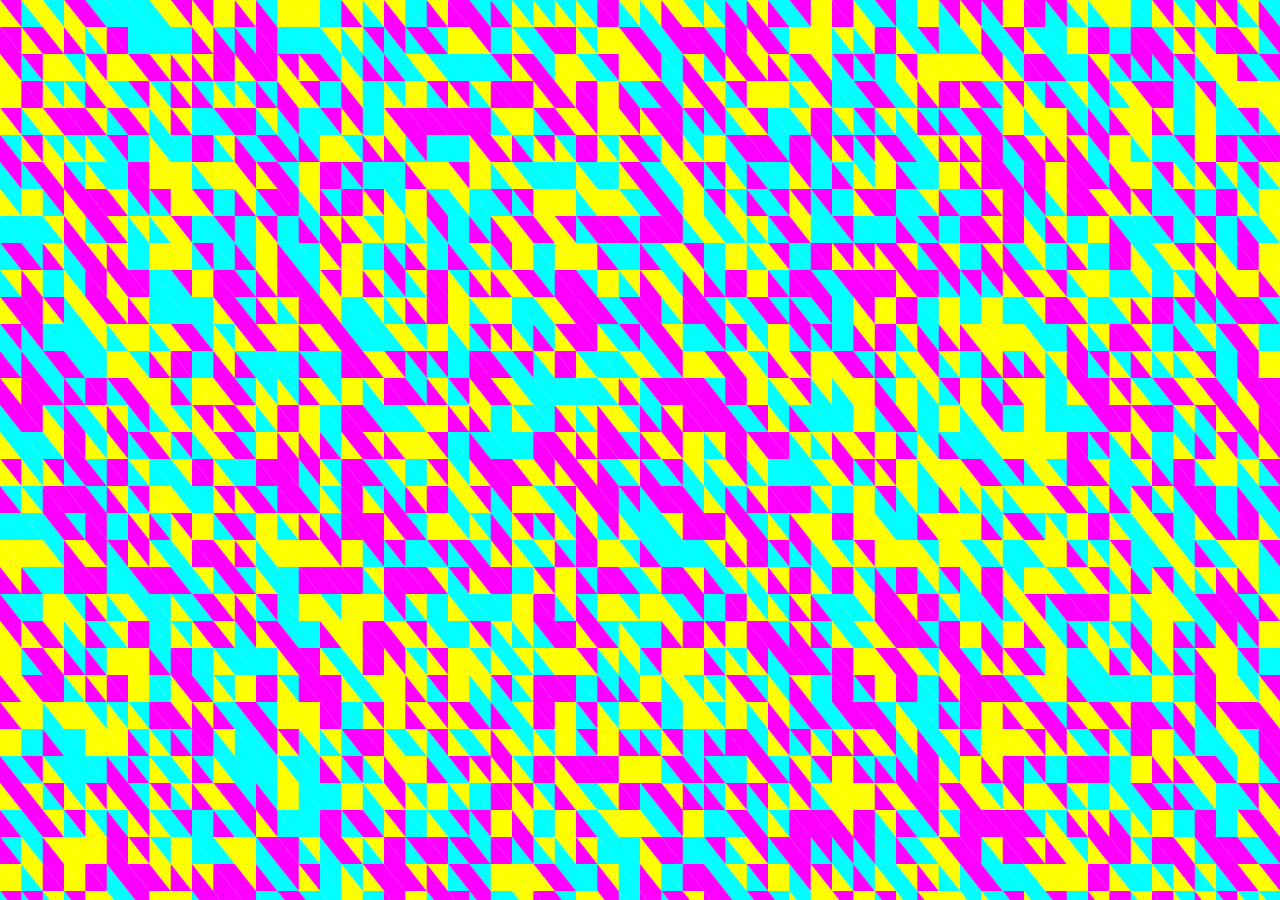
<file: index.html>
<html>
<head>
    <link rel = "stylesheet" href = "css/main.css">
    <title>Random Grid</title>
</head>
<body>
    <canvas id = "grid" width = "1800" height = "1000" class = "randomGridStyle"></canvas>
</body>
<footer>
    <script src = "js/grid.js"></script>
</footer>
</html>
</file>
<file: css/main.css>
* {
    margin: 0;
    padding: 0;
}

body, html {
    height: 100%;
    width: 100%;
}

#grid {
    position: absolute;
    width: 100%;
    height: 100%;
    display: block;
}
</file>
